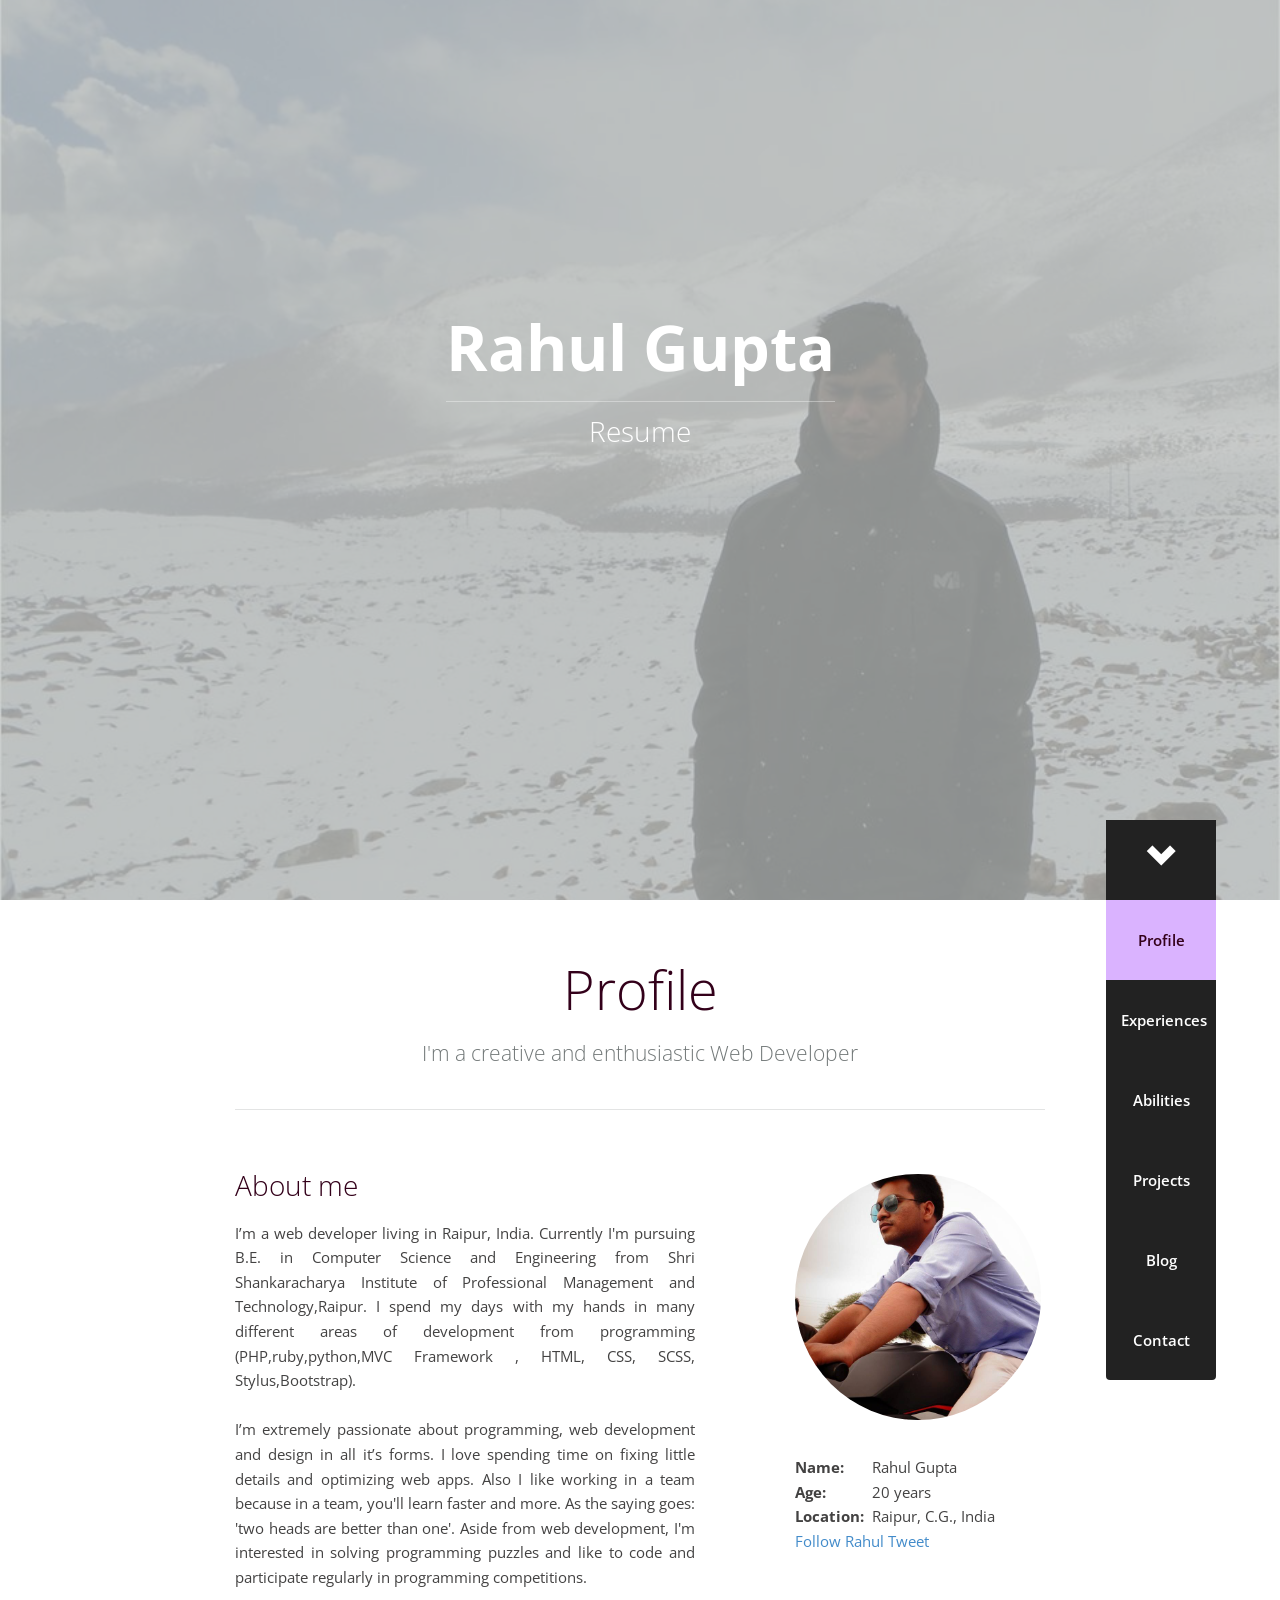
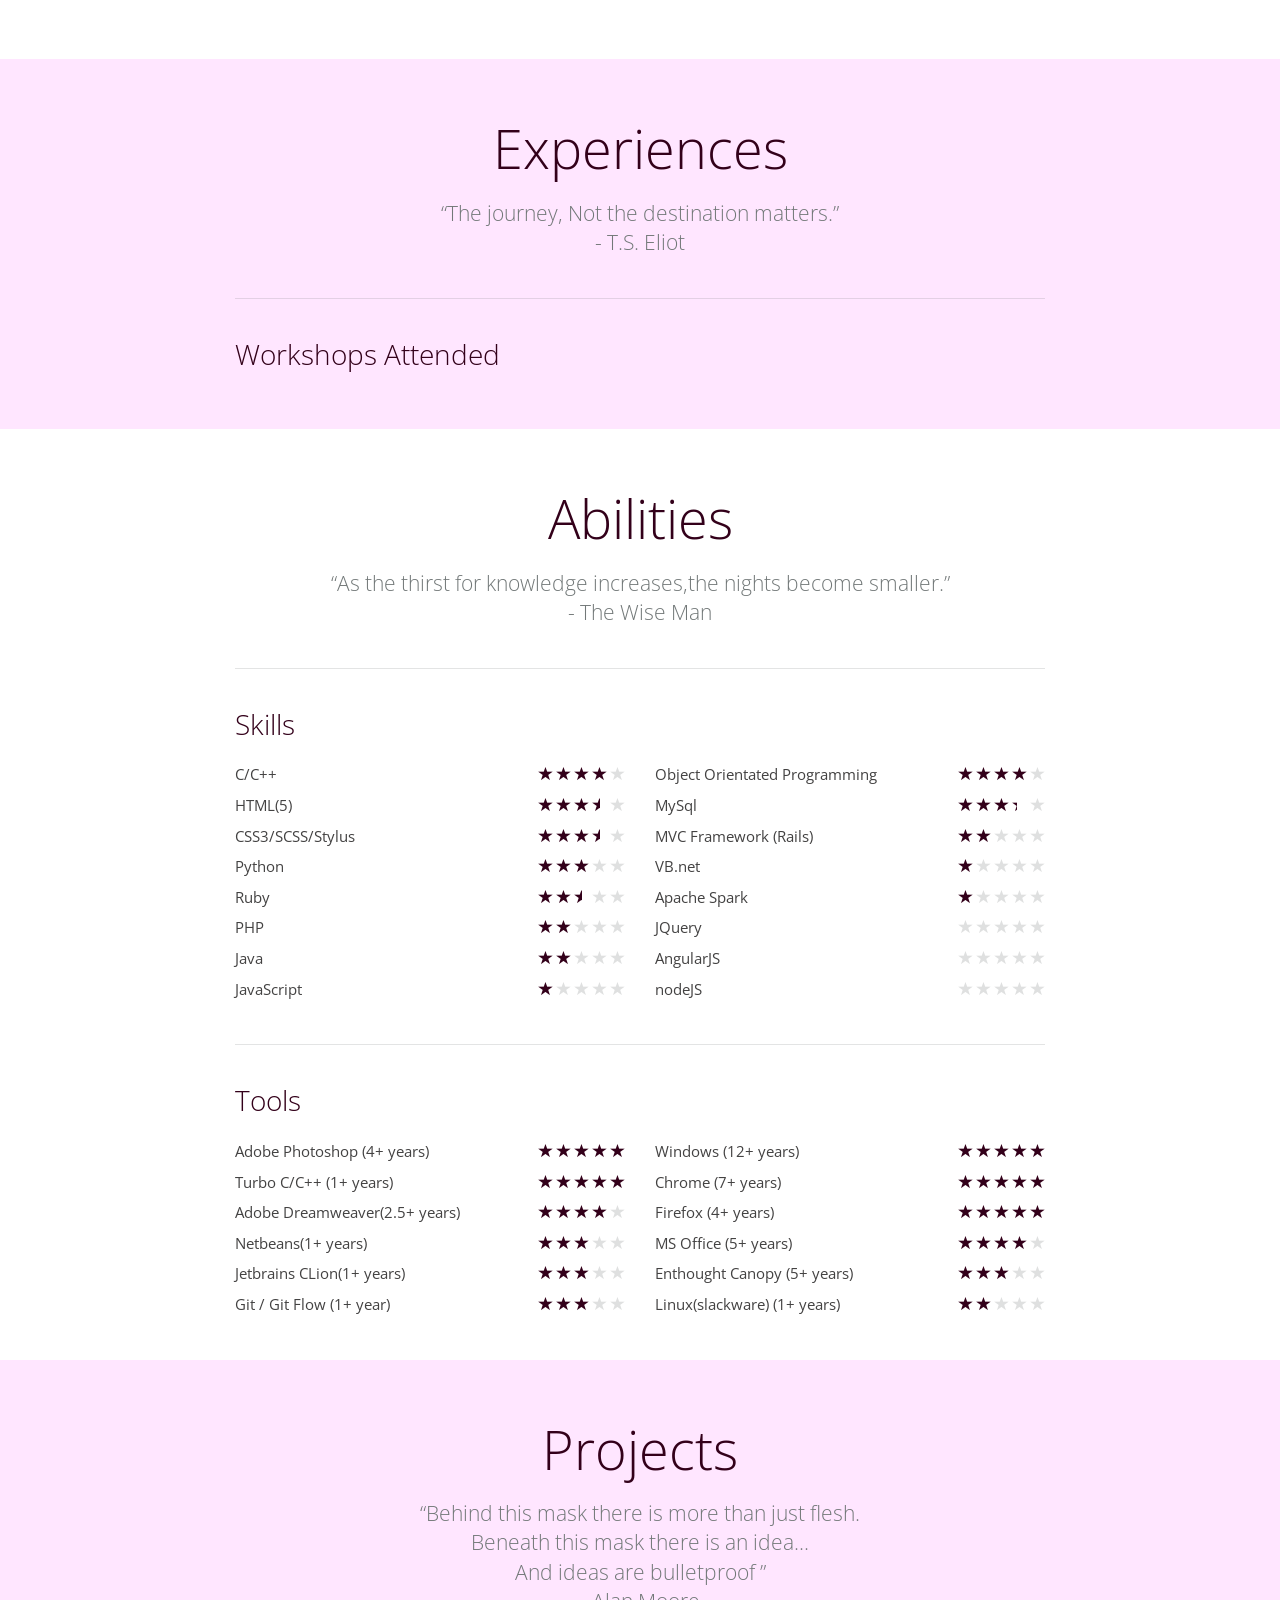
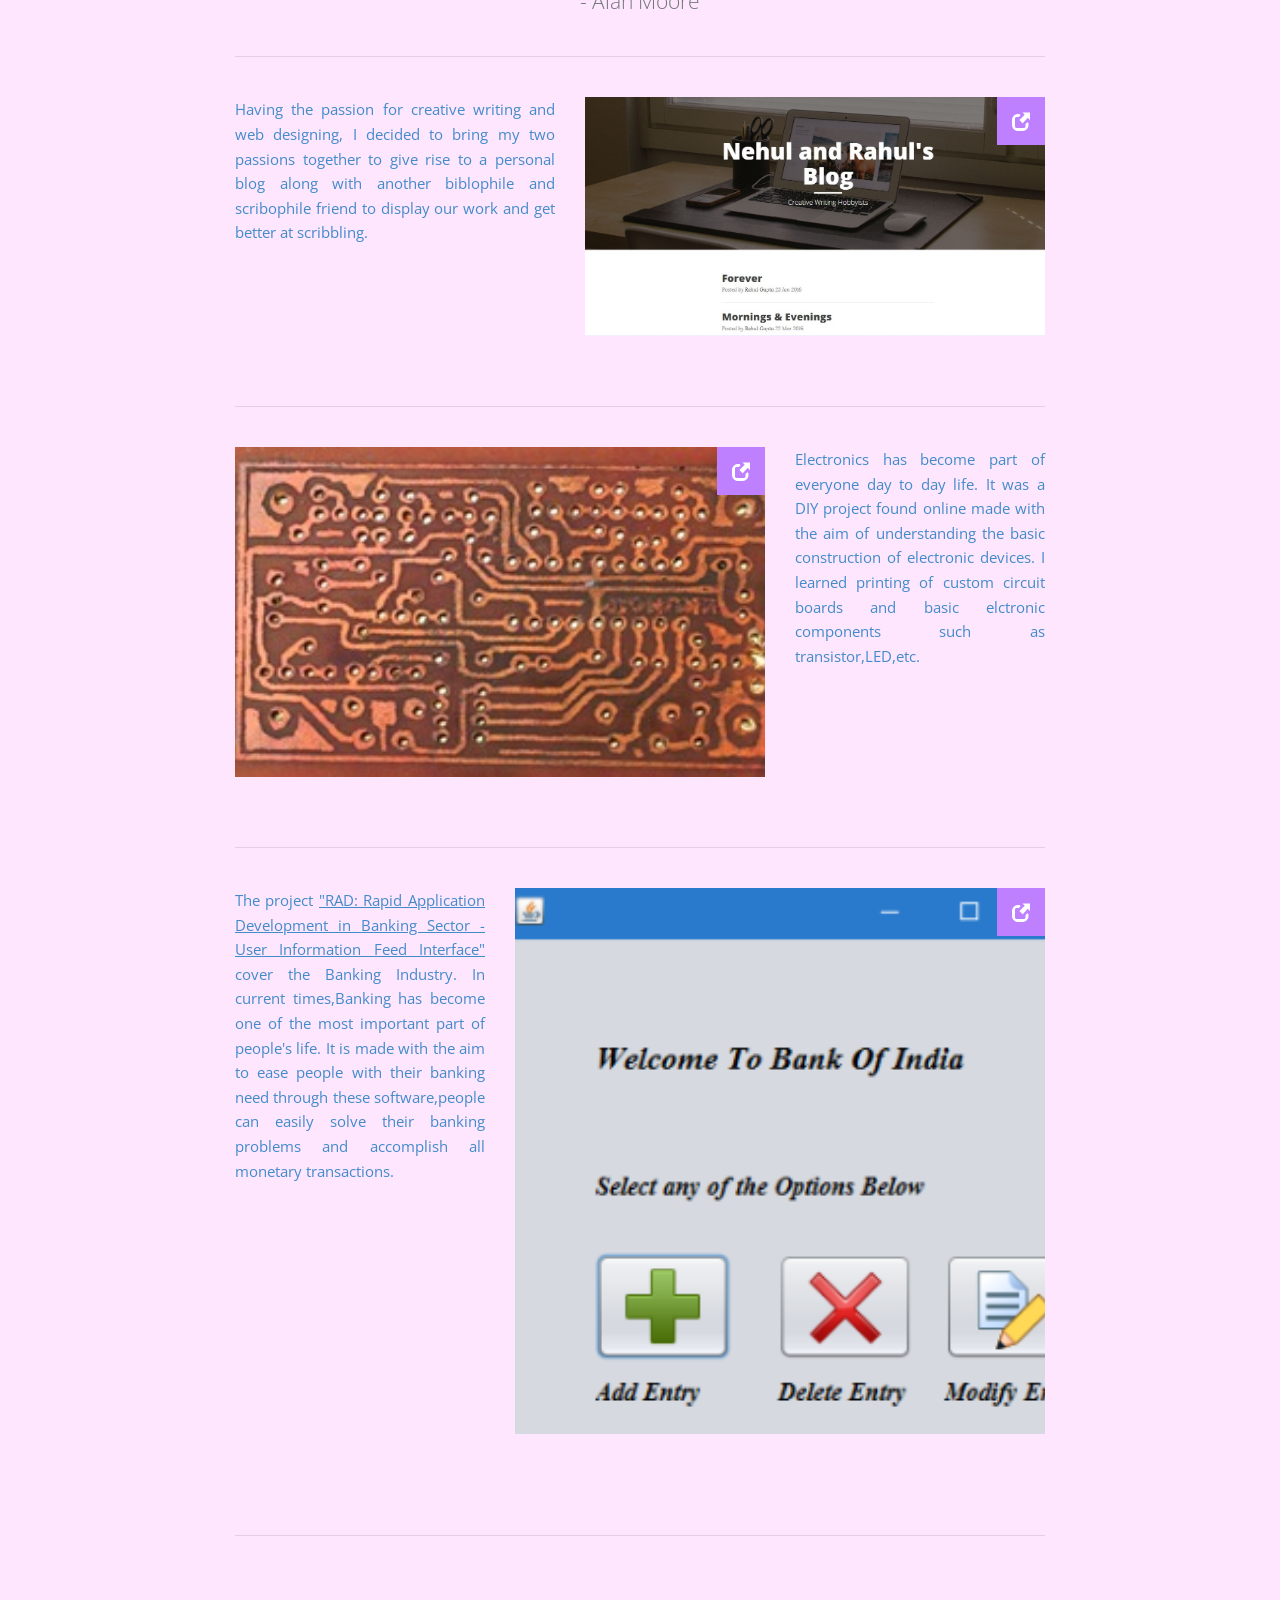
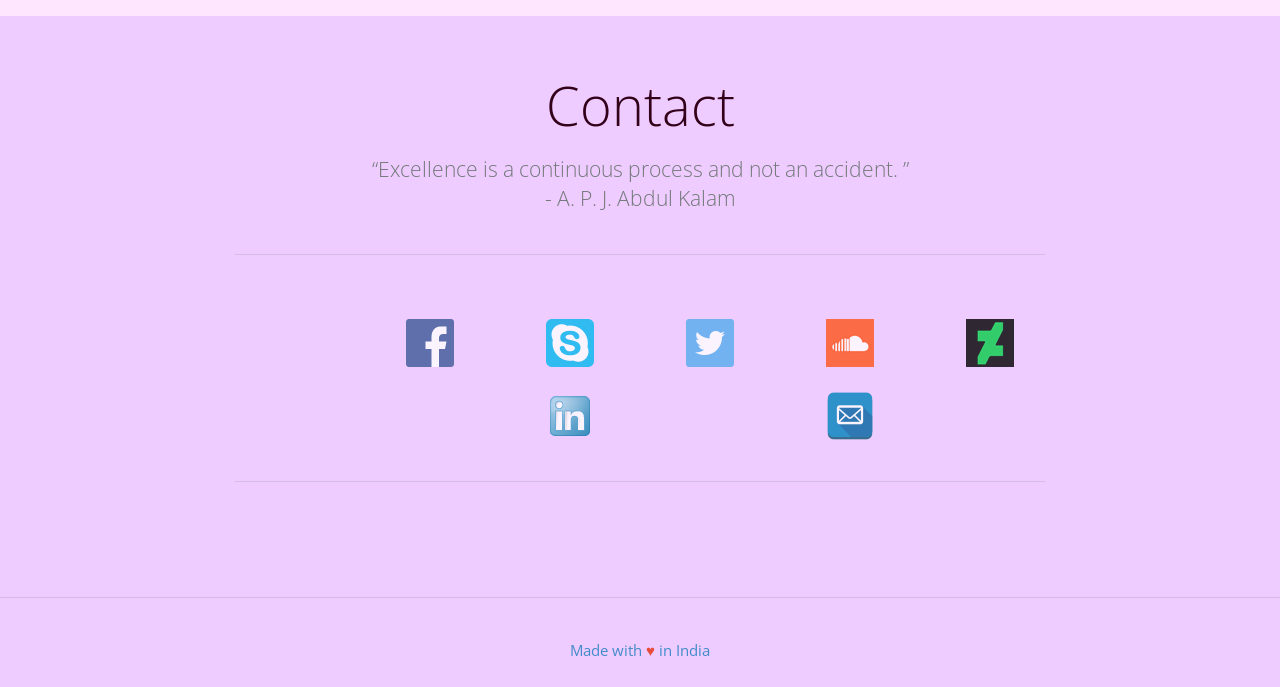
<file: index.html>
﻿
<!DOCTYPE html>
<html lang="en">
	<head>
		
		<meta http-equiv="content-type" content="text/html; charset=UTF-8" />
		<meta http-equiv="content-script-type" content="text/javascript" />
		<meta http-equiv="content-style-type" content="text/css" />
		<meta http-equiv="content-language" content="nl" />
		
		<meta name="viewport" content="width=device-width, initial-scale=1.0" />
		
		<meta name="author" content="Rahul Gupta" />
		<meta name="description" content="I am Rahul Gupta, a Web Developer having keen interest in software development. As a developer, I'm always interested in programming and having good problem solving and algorithmic skills." />
		<meta name="keywords" content="Rahul Gupta, Resume, Web developer, SSIPMT Raipur, PHP, JSP, MVC Framework, CodeIgniter, Mysql, JavaScript, Bootstrap, MaterializeCss, Algorithms, Data Structure, JQuery" />
		<meta name="robots" content="index, follow" />
		<meta name="revisit-after" content="14 days" />
			
		<title>Rahul Gupta | Web Developer | Resume</title>
		
		<!-- Bootstrap core CSS -->
		<link href="http://fonts.googleapis.com/css?family=Open+Sans:300,600,700" rel="stylesheet" type="text/css" />
		<link href="view/css/bootstrap.min.css" rel="stylesheet" />
		<link href="view/css/bootstrap.edit.css" rel="stylesheet" />
		<link href="view/style.css" rel="stylesheet" />
		
		<link rel="shortcut icon" href="view/images/rfavicon.jpg" type="image/jpeg" />
		<link rel="icon" href="view/images/Rahul.png" type="image/png" />

	</head>
	<body data-spy="scroll" data-target="#navbar-example">
	

	<!-- Google Analytics -->

	<script>
  (function(i,s,o,g,r,a,m){i['GoogleAnalyticsObject']=r;i[r]=i[r]||function(){
  (i[r].q=i[r].q||[]).push(arguments)},i[r].l=1*new Date();a=s.createElement(o),
  m=s.getElementsByTagName(o)[0];a.async=1;a.src=g;m.parentNode.insertBefore(a,m)
  })(window,document,'script','https://www.google-analytics.com/analytics.js','ga');

  ga('create', 'UA-80734576-2', 'auto');
  ga('send', 'pageview');

</script>

<div id="fb-root"></div>
<script>(function(d, s, id) {
  var js, fjs = d.getElementsByTagName(s)[0];
  if (d.getElementById(id)) return;
  js = d.createElement(s); js.id = id;
  js.src = "//connect.facebook.net/en_US/sdk.js#xfbml=1&version=v2.5";
  fjs.parentNode.insertBefore(js, fjs);
}(document, 'script', 'facebook-jssdk'));</script>	
			
		<div id="top" class="jumbotron">
			<div class="container">
				<h1>Rahul Gupta</h1>
				<p class="lead">Resume</p>
			</div>
			
			<div class="overlay"></div>
			
			<a href="#profile" class="scroll-down">	
				<span class="glyphicon glyphicon-chevron-down"></span>
			</a>
		</div>
		
		<nav class="navbar navbar-default" id="navbar-example" role="navigation">
			<!-- Brand and toggle get grouped for better mobile display -->
			<div class="navbar-header">
				<button type="button" class="navbar-toggle" data-toggle="collapse" data-target=".navbar-ex1-collapse">
					<span class="sr-only">Toggle navigation</span>
					<span class="icon-bar"></span>
					<span class="icon-bar"></span>
					<span class="icon-bar"></span>
				</button>
			</div>

			<!-- Collect the nav links, forms, and other content for toggling -->
			<div class="collapse navbar-collapse navbar-ex1-collapse">
				<ul class="nav navbar-nav">
					<li class="active"><a href="#profile">Profile</a></li>
					<li><a href="#experiences">Experiences</a></li>
					<li><a href="#abilities">Abilities</a></li>
					<li><a href="#projects">Projects</a></li>
					<li><a href="http://neorblog.in">Blog</a></li>
					<li><a href="#contact">Contact</a></li>
				</ul>
			</div><!-- /.navbar-collapse -->
		</nav>
		
		<div class="background-white">
			<div id="profile" class="container">
				<h2>Profile</h2>
<p class="lead">I'm a creative and enthusiastic Web Developer</p>

<hr />

<div class="row">
	<div class="col-md-7 col-sm-7 col-xs-12">
		<h3>About me</h3>
		<p class="text-justify">

			I’m a web developer living in Raipur, India. Currently I'm pursuing B.E. in Computer Science and Engineering from Shri Shankaracharya Institute of Professional Management and Technology,Raipur.
			I spend my days with my hands in many different areas of development from  programming (PHP,ruby,python,MVC Framework , HTML, CSS, SCSS, Stylus,Bootstrap).
			<br><br>
			I’m extremely passionate about programming, web development and design in all it’s forms.
			I love spending time on fixing little details and optimizing web apps.
			Also I like working in a team because in a team, you'll learn faster and more.
			As the saying goes: 'two heads are better than one'.
			Aside from web development, I'm interested in solving programming puzzles and like to code and participate regularly in programming competitions. 
		</p>
	</div>
	<div class="col-md-1 col-sm-1 col-xs-2">
	&nbsp;
	</div>
	<div class="col-md-4 col-sm-4 col-xs-8">
	<br>
		<img src="view/images/rahul1.jpg" class="img-circle" alt="Rahul Gupta" width="100%" height="220" />
		<br><br>

		<p>
		<table>
		<tr>
		<td>
		<strong>Name: </strong>
		</td>
		<td>
		Rahul Gupta
		</td>
		</tr>
		<tr>
		<td>
		<strong>Age: </strong>
		</td>
		<td>
		20 years
		</td>
		</tr>
		<tr>
		<td>
		<strong>Location: &nbsp;</strong>
		</td>
		<td>
		Raipur, C.G., India	
		</td>
		</tr>

		</table>

		<a href="https://twitter.com/vfXRahul" class="twitter-follow-button" data-show-count="false" data-size="large" data-show-screen-name="false" data-dnt="true">Follow Rahul</a>
<script>!function(d,s,id){var js,fjs=d.getElementsByTagName(s)[0],p=/^http:/.test(d.location)?'http':'https';if(!d.getElementById(id)){js=d.createElement(s);js.id=id;js.src=p+'://platform.twitter.com/widgets.js';fjs.parentNode.insertBefore(js,fjs);}}(document, 'script', 'twitter-wjs');</script>

<a href="https://twitter.com/share" class="twitter-share-button" data-via="mittalyash51" data-size="large">Tweet</a>
<script>!function(d,s,id){var js,fjs=d.getElementsByTagName(s)[0],p=/^http:/.test(d.location)?'http':'https';if(!d.getElementById(id)){js=d.createElement(s);js.id=id;js.src=p+'://platform.twitter.com/widgets.js';fjs.parentNode.insertBefore(js,fjs);}}(document, 'script', 'twitter-wjs');</script>
	<div class="fb-follow" data-href="https://www.facebook.com/neoRTLS" data-layout="standard" data-show-faces="true"></div>
	</div>
</div>			</div>	
		</div>	
		
		<div id="experiences" class="container">
			<h2>Experiences</h2>
<p class="lead">
	&ldquo;The journey, Not the destination matters.&rdquo;<br />- T.S. Eliot
</p>
<hr />

<h3>Workshops Attended</h3>
<p>

<div class="experiences">

</div>
		</div>
		
		<div class="background-white">
			<div id="abilities" class="container">
				<h2>Abilities</h2>
<p class="lead">
	&ldquo;As the thirst for knowledge increases,the nights become smaller.&rdquo;<br />- The Wise Man
</p>

<hr />

<h3>Skills</h3>

<div class="row">

		
	<div class="col-md-6">
		<ul class="no-bullets">
		
				
			<li>
				<span class="ability-title">C/C++</span>
				<span class="ability-score">
				
								
					<span class="glyphicon glyphicon-star filled"></span>
					
								
					<span class="glyphicon glyphicon-star filled"></span>
					
								
					<span class="glyphicon glyphicon-star filled"></span>
					
								
					<span class="glyphicon glyphicon-star filled"></span>
					
								
					<span class="glyphicon glyphicon-star"></span>
					
									
				</span>
			</li>

			<li>
				<span class="ability-title">HTML(5)</span>
				<span class="ability-score">


					<span class="glyphicon glyphicon-star filled"></span>


					<span class="glyphicon glyphicon-star filled"></span>


					<span class="glyphicon glyphicon-star filled"></span>


					<span class="glyphicon glyphicon-star filled half"></span>


					<span class="glyphicon glyphicon-star"></span>


				</span>
			</li>


			<li>
				<span class="ability-title">CSS3/SCSS/Stylus</span>
				<span class="ability-score">


					<span class="glyphicon glyphicon-star filled"></span>


					<span class="glyphicon glyphicon-star filled"></span>


					<span class="glyphicon glyphicon-star filled"></span>


					<span class="glyphicon glyphicon-star filled half"></span>


					<span class="glyphicon glyphicon-star"></span>


				</span>
			</li>
					
				
			<li>
				<span class="ability-title">Python</span>
				<span class="ability-score">
				
								
					<span class="glyphicon glyphicon-star filled"></span>
					
								
					<span class="glyphicon glyphicon-star filled"></span>
					
								
					<span class="glyphicon glyphicon-star filled"></span>
					
								
					<span class="glyphicon glyphicon-star"></span>
					
								
					<span class="glyphicon glyphicon-star"></span>
					
									
				</span>
			</li>
			
					
				

			
					

			
					
				
			<li>
				<span class="ability-title">Ruby</span>
				<span class="ability-score">
				
								
					<span class="glyphicon glyphicon-star filled"></span>
					
								
					<span class="glyphicon glyphicon-star filled"></span>
					
								
					<span class="glyphicon glyphicon-star filled half"></span>
					
								
					<span class="glyphicon glyphicon-star"></span>
					
								
					<span class="glyphicon glyphicon-star"></span>
					
									
				</span>
			</li>
			
					
				
			<li>
				<span class="ability-title">PHP</span>
				<span class="ability-score">
				
								
					<span class="glyphicon glyphicon-star filled"></span>
					
								
					<span class="glyphicon glyphicon-star filled"></span>
					
								
					<span class="glyphicon glyphicon-star"></span>
					
								
					<span class="glyphicon glyphicon-star"></span>
					
								
					<span class="glyphicon glyphicon-star"></span>
					
									
				</span>
			</li>
			<li>
				<span class="ability-title">Java</span>
				<span class="ability-score">
				
								
					<span class="glyphicon glyphicon-star filled"></span>
					
								
					<span class="glyphicon glyphicon-star filled"></span>
					
								
					<span class="glyphicon glyphicon-star"></span>
					
								
					<span class="glyphicon glyphicon-star"></span>
					
								
					<span class="glyphicon glyphicon-star"></span>
					
									
				</span>
			</li>
			
				
			
			<li>
				<span class="ability-title">JavaScript</span>
				<span class="ability-score">
				
								
					<span class="glyphicon glyphicon-star filled"></span>
					
								
					<span class="glyphicon glyphicon-star"></span>
					
								
					<span class="glyphicon glyphicon-star"></span>
					
								
					<span class="glyphicon glyphicon-star "></span>
					
								
					<span class="glyphicon glyphicon-star "></span>
					
									
				</span>
			</li>
			
				
			
			
		</ul>
	</div>
	<div class="col-md-6">
		<ul class="no-bullets">

			<li>
				<span class="ability-title">Object Orientated Programming</span>
				<span class="ability-score">


					<span class="glyphicon glyphicon-star filled"></span>


					<span class="glyphicon glyphicon-star filled"></span>


					<span class="glyphicon glyphicon-star filled"></span>


					<span class="glyphicon glyphicon-star filled"></span>


					<span class="glyphicon glyphicon-star "></span>


				</span>
			</li>

			<li>
				<span class="ability-title">MySql</span>
				<span class="ability-score">
				
								
					<span class="glyphicon glyphicon-star filled"></span>
					
								
					<span class="glyphicon glyphicon-star filled"></span>
					
								
					<span class="glyphicon glyphicon-star filled"></span>
					
								
					<span class="glyphicon glyphicon-star filled quarter"></span>
					
								
					<span class="glyphicon glyphicon-star "></span>
					
									
				</span>
			</li>

			<li>
				<span class="ability-title">MVC Framework (Rails)</span>
				<span class="ability-score">


					<span class="glyphicon glyphicon-star filled"></span>


					<span class="glyphicon glyphicon-star filled"></span>


					<span class="glyphicon glyphicon-star"></span>


					<span class="glyphicon glyphicon-star"></span>


					<span class="glyphicon glyphicon-star"></span>


				</span>
			</li>

			<li>
				<span class="ability-title">VB.net</span>
				<span class="ability-score">


					<span class="glyphicon glyphicon-star filled"></span>


					<span class="glyphicon glyphicon-star"></span>


					<span class="glyphicon glyphicon-star"></span>


					<span class="glyphicon glyphicon-star"></span>


					<span class="glyphicon glyphicon-star "></span>


				</span>
			</li>
					
				<li>
				<span class="ability-title">Apache Spark</span>
				<span class="ability-score">
				
								
					<span class="glyphicon glyphicon-star filled"></span>
					
								
					<span class="glyphicon glyphicon-star"></span>
					
								
					<span class="glyphicon glyphicon-star"></span>
					
								
					<span class="glyphicon glyphicon-star"></span>
					
								
					<span class="glyphicon glyphicon-star "></span>
					
									
				</span>
			</li>


			<li>
				<span class="ability-title">JQuery</span>
				<span class="ability-score">
				
								
					<span class="glyphicon glyphicon-star"></span>
					
								
					<span class="glyphicon glyphicon-star"></span>
					
								
					<span class="glyphicon glyphicon-star"></span>
					
								
					<span class="glyphicon glyphicon-star"></span>
					
								
					<span class="glyphicon glyphicon-star"></span>
					
									
				</span>
			</li>
			
				
			<li>
				<span class="ability-title">AngularJS</span>
				<span class="ability-score">
				
								
					<span class="glyphicon glyphicon-star "></span>
					
								
					<span class="glyphicon glyphicon-star "></span>
					
								
					<span class="glyphicon glyphicon-star "></span>
					
								
					<span class="glyphicon glyphicon-star "></span>
					
								
					<span class="glyphicon glyphicon-star "></span>
					
									
				</span>
			</li>
			
					
				
			<li>
				<span class="ability-title">nodeJS</span>
				<span class="ability-score">
				
								
					<span class="glyphicon glyphicon-star "></span>
					
								
					<span class="glyphicon glyphicon-star"></span>
					
								
					<span class="glyphicon glyphicon-star "></span>
					
								
					<span class="glyphicon glyphicon-star "></span>
					
								
					<span class="glyphicon glyphicon-star "></span>
					
									
				</span>
			</li>
			
					
				
		</ul>
	</div>
	
		
</div>
<hr />

<h3>Tools</h3>

<div class="row">
		
	<div class="col-md-6">
		<ul class="no-bullets">
		
				
			<li>
				<span class="ability-title">Adobe Photoshop (4+ years)</span>
				<span class="ability-score">
				
								
					<span class="glyphicon glyphicon-star filled"></span>
					
								
					<span class="glyphicon glyphicon-star filled"></span>
					
								
					<span class="glyphicon glyphicon-star filled"></span>
					
								
					<span class="glyphicon glyphicon-star filled"></span>
					
								
					<span class="glyphicon glyphicon-star filled"></span>
					
									
				</span>
			</li>
			
			<li>
				<span class="ability-title">Turbo C/C++ (1+ years)</span>
				<span class="ability-score">
				
								
					<span class="glyphicon glyphicon-star filled"></span>
					
								
					<span class="glyphicon glyphicon-star filled"></span>
					
								
					<span class="glyphicon glyphicon-star filled"></span>
					
								
					<span class="glyphicon glyphicon-star filled"></span>
					
								
					<span class="glyphicon glyphicon-star filled"></span>
					
									
				</span>
			</li>
				
			<li>
				<span class="ability-title">Adobe Dreamweaver(2.5+ years)</span>
				<span class="ability-score">
				
								
					<span class="glyphicon glyphicon-star filled"></span>
					
								
					<span class="glyphicon glyphicon-star filled"></span>
					
								
					<span class="glyphicon glyphicon-star filled"></span>
					
								
					<span class="glyphicon glyphicon-star filled"></span>
					
								
					<span class="glyphicon glyphicon-star "></span>
					
									
				</span>
			</li>
				
			<li>
				<span class="ability-title">Netbeans(1+ years)</span>
				<span class="ability-score">
				
								
					<span class="glyphicon glyphicon-star filled"></span>
					
								
					<span class="glyphicon glyphicon-star filled"></span>
					
								
					<span class="glyphicon glyphicon-star filled"></span>
					
								
					<span class="glyphicon glyphicon-star"></span>
					
								
					<span class="glyphicon glyphicon-star"></span>
					
									
				</span>
			</li>
					
			<li>
				<span class="ability-title">Jetbrains CLion(1+ years)</span>
				<span class="ability-score">
				
								
					<span class="glyphicon glyphicon-star filled"></span>
					
								
					<span class="glyphicon glyphicon-star filled"></span>
					
								
					<span class="glyphicon glyphicon-star filled"></span>
					
								
					<span class="glyphicon glyphicon-star"></span>
					
								
					<span class="glyphicon glyphicon-star"></span>
									
				</span>
			</li>
			
			
			<li>
				<span class="ability-title">Git / Git Flow (1+ year)</span>
				<span class="ability-score">
				
								
					<span class="glyphicon glyphicon-star filled"></span>
					
								
					<span class="glyphicon glyphicon-star filled"></span>
					
								
					<span class="glyphicon glyphicon-star filled"></span>
					
								
					<span class="glyphicon glyphicon-star"></span>
					
								
					<span class="glyphicon glyphicon-star "></span>
					
									
				</span>
			</li>
			
		</ul>
	</div>
	<div class="col-md-6">
		<ul class="no-bullets">
		
		    	
			<li>
				<span class="ability-title">Windows (12+ years)</span>
				<span class="ability-score">
				
								
					<span class="glyphicon glyphicon-star filled"></span>
					
								
					<span class="glyphicon glyphicon-star filled"></span>
					
								
					<span class="glyphicon glyphicon-star filled"></span>
					
								
					<span class="glyphicon glyphicon-star filled"></span>
					
								
					<span class="glyphicon glyphicon-star filled"></span>
					
									
				</span>
			</li>
					

			
				
			<li>
				<span class="ability-title">Chrome (7+ years)</span>
				<span class="ability-score">
				
								
					<span class="glyphicon glyphicon-star filled"></span>
					
								
					<span class="glyphicon glyphicon-star filled"></span>
					
								
					<span class="glyphicon glyphicon-star filled"></span>
					
								
					<span class="glyphicon glyphicon-star filled"></span>
					
								
					<span class="glyphicon glyphicon-star filled"></span>
					
									
				</span>
			</li>
			
								
				
			<li>
				<span class="ability-title">Firefox (4+ years)</span>
				<span class="ability-score">
				
								
					<span class="glyphicon glyphicon-star filled"></span>
					
								
					<span class="glyphicon glyphicon-star filled"></span>
					
								
					<span class="glyphicon glyphicon-star filled"></span>
					
								
					<span class="glyphicon glyphicon-star filled"></span>
					
								
					<span class="glyphicon glyphicon-star filled"></span>
					
									
				</span>
			</li>

			<li>
				<span class="ability-title">MS Office (5+ years)</span>
				<span class="ability-score">
				
								
					<span class="glyphicon glyphicon-star filled"></span>
					
								
					<span class="glyphicon glyphicon-star filled"></span>
					
								
					<span class="glyphicon glyphicon-star filled"></span>
					
								
					<span class="glyphicon glyphicon-star filled"></span>
					
								
					<span class="glyphicon glyphicon-star"></span>
					
									
				</span>
			</li>

			<li>
				<span class="ability-title">Enthought Canopy (5+ years)</span>
				<span class="ability-score">


					<span class="glyphicon glyphicon-star filled"></span>


					<span class="glyphicon glyphicon-star filled"></span>


					<span class="glyphicon glyphicon-star filled"></span>


					<span class="glyphicon glyphicon-star "></span>


					<span class="glyphicon glyphicon-star "></span>


				</span>
			</li>
			<li>
				<span class="ability-title">Linux(slackware) (1+ years)</span>
				<span class="ability-score">
				
								
					<span class="glyphicon glyphicon-star filled"></span>
					
								
					<span class="glyphicon glyphicon-star filled"></span>
					
								
					<span class="glyphicon glyphicon-star "></span>
					
								
					<span class="glyphicon glyphicon-star"></span>
					
								
					<span class="glyphicon glyphicon-star"></span>
					
									
				</span>
			</li>
								
		</ul>
	</div>
	
	</div>
	</div>
</div>
		
				
		<div id="projects" class="container">
			<h2>Projects</h2>
<p class="lead">
	&ldquo;Behind this mask there is more than just flesh.<br />Beneath this mask there is an idea...<br />And ideas are bulletproof &rdquo;<br />- Alan Moore
</p>

            <hr/>

            <div class="row">
				<a href="#" target="_blank">
					<div class="col-md-5 col-sm-12 col-xs-12 text-justify">
						Having the passion for creative writing and web designing, I decided to bring my two passions together to
						give rise to a personal blog along with another biblophile and scribophile friend to display our work and 
						get better at scribbling.
						
					</div>
				</a>
			<div class="col-md-7 col-sm-12 col-xs-12">
			
			<figure class="effect">
			<img src="view/images/projects/Blog/1.jpg" alt="Blog" />
			
			<figcaption>
				<h3>v-Rites</h3>
				<p>v-Rites, a personal Blog</p>
				<br>
				<p><strong>Tags:</strong> <br />Creativity, Literature, Hobby</p>
				<a href="http://neorblog.in" target="_blank">View more</a>
				<span class="icon">
					<span class="glyphicon glyphicon-new-window"></span>
				</span>
			</figcaption> 
		</figure>
	</div>	
</div>
<hr />
            <div class="row">
                <div class="col-md-8 col-sm-12 col-xs-12">
                    <figure class="effect">
                        <img class="mySlides2" src="view/images/projects/Binarycounter/1.jpg" alt="binarycounter" height="contain" width="contain" />
                        <img class="mySlides2" src="view/images/projects/Binarycounter/2.jpg" alt="binarycounter" height="contain" width="contain" />
                        <img class="mySlides2" src="view/images/projects/Binarycounter/3.jpg" alt="binarycounter" height="contain" width="contain" />
                        <script type="text/javascript" src="view/js/slide.js"></script>
                        <figcaption>
                            <h3>Binary counter</h3>
                            <p>Binary Counter,a DIY basic mini project </p>
                            <br><br><br>
                            <p><strong>Tags:</strong> <br />Transistors,Resistors,LED,etc..</p>
                            <a href="#" target="_blank">View more</a>
                            <span class="icon">
					            <span class="glyphicon glyphicon-new-window">
                                    <a href="http://www.instructables.com/id/Portable-Led-Game-System/" />
                                </span>
				            </span>
                        </figcaption>
                    </figure>
                </div>
                <a href="#" target="_blank">
                <div class="col-md-4 col-sm-12 col-xs-12 text-justify">
	
                Electronics has become part of everyone day to day life.
                It was a DIY project found online made with the aim of understanding the basic construction of electronic devices.
			I learned printing of custom circuit boards and basic elctronic components such as transistor,LED,etc.
                </div>
                </a>
                </div>
                <hr />

            <div class="row">
                <a href="#" target="_blank">
                    <div class="col-md-4 col-sm-12 col-xs-12 text-justify">
                        The project <u>"RAD: Rapid Application Development in Banking Sector - User Information Feed Interface"</u> cover the Banking Industry.

                        In current times,Banking has become one of the most important part of people's life.

                        It is made with the aim to ease people with their banking need through these software,people can easily solve their banking problems and accomplish all monetary transactions.
                    </div>
                </a>

                <div class="col-md-8 col-sm-12 col-xs-12 ">
                    <figure class="effect">
                        <img class="mySlides1" src="view/images/projects/javaRAD/1.png" alt="Bankers" height="cover" width="cover" />
                        <img class="mySlides1" src="view/images/projects/javaRAD/2.png" alt="Bankers" height="cover" width="cover"  />
                        <img class="mySlides1" src="view/images/projects/javaRAD/3.png" alt="Bankers" height="cover" width="cover"  />
                        <img class="mySlides1" src="view/images/projects/javaRAD/4.png" alt="Bankers" height="cover" width="cover"  />
                        <img class="mySlides1" src="view/images/projects/javaRAD/5.png" alt="Bankers" height="cover" width="cover"  />
                        <img class="mySlides1" src="view/images/projects/javaRAD/6.png" alt="Bankers" height="cover" width="cover"  />
                        <script type="text/javascript" src="view/js/slide.js"></script>
                        <figcaption>
                            <h3>Bankers</h3>
                            <p>Bankers, a User Information Interface </p>
                            <br><br><br>
                            <p><strong>Tags:</strong> <br />Development, Java, MySQL</p>
                            <a href="#" target="_blank">View more</a>
				            <span class="icon">
					           <span class="glyphicon glyphicon-new-window"></span>
							</span>
                        </figcaption>
                    </figure>
                </div>
            </div>

<div class="row">
	<div class="col-md-7 col-sm-12 col-xs-12">

	</div>	
	<a href="#" target="_blank">
	<div class="col-md-5 col-sm-12 col-xs-12 text-justify">

	</div>
	</a>
</div>
<hr/>
	
		</div>
		
		<div class="background-gray">
			<div id="contact" class="container">
				<h2>Contact</h2>
<p class="lead">
	&ldquo;Excellence is a continuous process and not an accident. &rdquo;<br />- A. P. J. Abdul Kalam
</p>
<hr/>
<br>
<center>
<div class="row">
    <div class="col-md-2  col-xs-2 col-sm-2">
	   &nbsp;
	</div>
		<div class="col-md-2  col-xs-2 col-sm-2">
			<a href="https://www.facebook.com/neoRTLS" target="_blank">
				<img src="view/images/facebook.png" alt="Facebook" />			
			</a>
	    </div>
	    <div class="col-md-2 col-xs-2  col-sm-2">
			<a href="skype:rahulraipur007?call" target="_blank">
				<img src="view/images/skype.png" alt="Skype" />
			</a>
	    </div>
		<div class="col-md-2 col-xs-2  col-sm-2">
			<a href="https://twitter.com/vfX">
				<img src="view/images/twitter.png" alt="Twitter" />
			</a>
		</div>
	 	<div class="col-md-2 col-xs-2  col-sm-2">
			<a href="https://soundcloud.com/rahuliscool/tracks" target="_blank">
					<img src="view/images/soundcloud.png" alt="SoundCloud" />
			</a>
	 	</div>
		<div class="col-md-2  col-xs-2 col-sm-2">
		<a href="http://rahul007i.deviantart.com/gallery/" target="_blank">
			<img src="view/images/deviant.jpg" alt="DeivantArt" />
		</a>
	</div>
</div>
<br>
<div class="row">
	<div class="col-md-2  col-xs-2 col-sm-2">
		&nbsp;
	</div>
	<div class="col-md-2 col-xs-2  col-sm-2">
		&nbsp;
	</div>
	<div class="col-md-2  col-xs-2 col-sm-2">
			<a href="https://www.linkedin.com/in/neortls007i" target="_blank">
					<img src="view/images/linkedin.png" alt="Linkedin" />		
			</a>
	</div>
	<div class="col-md-2  col-xs-2 col-sm-2">
		&nbsp;
	</div>
	<div class="col-md-2 col-xs-2  col-sm-2">
		<a href="mailto:rahulraipur007@gmail.com">
			<img src="view/images/mail.png" alt="Mail" />
		</a>
	</div>
	<div class="col-md-2  col-xs-2 col-sm-2">
	&nbsp;
	</div>
	<div class="col-md-2 col-xs-2  col-sm-2">
	&nbsp;
	</div>
</div>
</center>
<hr />
<br>
</div>
<hr />
<center>
	<a href="http://madewithlove.org.in" target="_blank">Made with <span style="color: #e74c3c">&hearts;</span> in India</a>
	<br><br>
</center>			</div>		
		<!-- Bootstrap core JavaScript -->
		<script type="text/javascript" src="view/js/query.min.js"></script>
		<script type="text/javascript" src="view/js/script.js"></script>
		<script type="text/javascript" src="view/js/bootstrap.min.js"></script>

	</body>
</html>
</file>
<file: view/style.css>
html, body { color: #434242; font-family: 'Open Sans', sans-serif !important; height: 100%; }
body { background: #FFE6FF; font-size: 15px; line-height: 1.64; }

h1, h2, h3, h4, h5, h6, .h1, .h2, .h3, .h4, .h5, .h6, strong, b { font-family: 'Open Sans', sans-serif !important; margin-bottom: 20px; }
h1,h4 { font-weight: 700; margin-bottom: 10px; }
h2,h3 { font-weight: 300; color: #33001A; }
h2 { font-size: 54px; text-align: center; }
h3 { font-size: 28px; }

p.lead { text-align: center; color: #727878; }
p.lead a { color: #FFFFFF; text-decoration: underline; }
p.lead a:hover { text-decoration: none; }
ul.no-bullets { list-style-type: none; margin: 0; padding: 0; }
hr { margin: 40px 0; border-color: #727878; opacity: 0.2; filter:alpha(opacity=20); }

.icon { display: inline-block; background: url(images/sm_icon_sprite.png) no-repeat; height: 32px; width: 32px; }
.icon.icon-twitter { background-position: 0 0; }
.icon.icon-linkedin { background-position: 0 -32px; }
.icon.icon-skype { background-position: 0 -64px; }
.icon.icon-email { background-position: 0 -96px; }

.jumbotron {
	background: no-repeat center fixed url(images/background1.jpg);
/*
	-webkit-background-size: 100%; 
    -moz-background-size: 100%; 
    -o-background-size: 100%; 
    background-size: 100%; 
*/
	-webkit-background-size: cover;
	-moz-background-size: cover;
	-o-background-size: cover;
	background-size: cover;
    height: 100%;

	-ms-filter: "progid:DXImageTransform.Microsoft.AlphaImageLoader(src='images/background1.jpg', sizingMethod='scale')";
	filter: progid:DXImageTransform.Microsoft.AlphaImageLoader(src='images/background1.jpg', sizingMethod=scale);
	
	margin-bottom: 0;
	padding: 0;
}  

.jumbotron .overlay { background-color: #bdc1c1; position: absolute; top: 0; bottom: 0; left: 0; right: 0; opacity: 0.75; filter:alpha(opacity=75); z-index: 2; }

.jumbotron .container { position: relative; top: 28%; z-index: 4; text-align: center; }
.jumbotron .container > * { text-align: center; color: #FFFFFF; }
.jumbotron .container h1 { padding-bottom: 20px; border-bottom: 1px solid #FFFFFF; border-bottom-color: rgba(255,255,255,0.35); display: inline-block; }
.jumbotron .container .lead { font-size: 28px; }
.jumbotron .scroll-down { height: 80px; width: 110px; display: block; position: absolute; bottom: 0; right: 5%; background-color: #222222; text-align: center; z-index: 6; }
.jumbotron .scroll-down .glyphicon { 
	color: #FFFFFF; 
	font-size: 30px; 
	padding-right: 2px; 
	padding-top: 20px; 
	
	animation-name: wiggle;
	animation-duration: 1.2s;
	animation-timing-function: linear;
	animation-iteration-count: infinite;
	animation-direction: normal;
}
.jumbotron .scroll-down:hover .glyphicon { padding-top: 25px; }

.navbar  { border: 0; background-color: #222222; position: absolute; top: 100%; right: 5%; width: 110px; z-index: 999; }
.navbar .navbar-collapse { padding: 0; max-height: none; }
.navbar .navbar-nav { float: none; }
.navbar-nav { margin: 0; }
.navbar .nav > li { display: block; float: none; height: 80px; } 
.navbar .nav > li a { display: block;  height: 80px; text-align: center; padding-top: 30px; font-weight: 600; color: #FFFFFF; }
.navbar .nav > li a:hover, .navbar .nav > li a:focus { color: #999999; }
.navbar-default .navbar-nav > .active > a, .navbar-default .navbar-nav > .active > a:hover, .navbar-default .navbar-nav > .active > a:focus { background: #dab3ff; color: #33001A; }
.navbar-default .navbar-toggle:hover .icon-bar,
.navbar-default .navbar-toggle:focus .icon-bar { background: #222222; }

.fixed .navbar  { position: fixed; top: 60px; }

.background-white { background: #FFFFFF; }
.background-gray { background: #eeccff; }
.container { max-width: 1280px; padding: 40px 180px; }

#profile .row > div { margin-bottom: 20px; }
#profile .row > div img { width: 100%; max-width: 246px; height:auto
; }
	
#experiences .experience { margin-bottom: 20px; }
#experiences .experience p > strong { display: block; padding-top: 8px; margin-bottom: 10px; }
#experiences .experience .experience-details { display: block; margin-top: 6px; }
#experiences .experience .experience-details * { color: #1a000d }
#experiences .experience .experience-details .seperator { color: #BCBCBC; }

#abilities ul > li { min-height: 30px; padding: 3px 0; }
#abilities ul > li:hover { background: #F2F2F2; }
#abilities ul > li .ability-title { display: inline-block; width: 60%; }
#abilities ul > li .ability-score { float: right; }
#abilities ul > li .ability-score .glyphicon { 
	color: #DFE0E0; 
	font-size: 14px; 
	 
	-webkit-transition: all 0.3s;
    -moz-transition: all 0.3s;
    -o-transition: all 0.3s;
    transition: all 0.3s;
}
#abilities ul > li .ability-score .glyphicon.filled { color: #33001A; }

#abilities ul > li:hover .ability-score .glyphicon { margin-left: 2px; } 

#interests .left { float: left; }
#interests .right { float: right; }
#interests img { width: 80%; height: auto; }
#interests .right img { float: right; }
#interests .interest-content { padding: 40px 0; }

#interests .row:hover .left img {
	-webkit-transform: rotate(-12deg);
	-moz-transform: rotate(-12deg);
	-ms-transform: rotate(-12deg);
	-o-transform: rotate(-12deg);
}

#interests .row:hover .right img {
	-webkit-transform: rotate(12deg);
	-moz-transform: rotate(12deg);
	-ms-transform: rotate(12deg);
	-o-transform: rotate(12deg);
}

/* #projects .row { margin: 0px; } // bootstrap 3.1- hack */
#projects .row > div { margin-bottom: 30px; }
#projects figure { position: relative; overflow:hidden; }
#projects figure h3 { color: #FFF; font-weight: 600; margin-bottom: 5px; }
#projects figure p > strong { width: 60px; display: inline-block; margin: 0; }
#projects figure img { width: 110%; }
#projects figure figcaption {
    padding: 20px 30px;
    position: absolute;
    top: 0;
    left: 0;
    height: 100%;
    width: 100%;
}
#projects figure a {
	z-index: 1000;
	text-indent: 200%;
	white-space: nowrap;
	font-size: 0;
	opacity: 0;
    position: absolute;
    top: 0;
    left: 0;
    height: 100%;
    width: 100%;
}
#projects figure .icon { 
	background: #bf80ff;
	position: absolute;
	top: 0;
	right: 0;
	width: 48px;
	height: 48px;
}
#projects figure .icon span {
	font-size: 18px;
	line-height: 18px;
	padding: 15px;
}

#contact { padding-bottom: 10px; }
#contact h2, #contact .row * { color: #33001A; }
#contact a { opacity: .8; filter:alpha(opacity=80);  }
#contact a:hover { opacity: 1; filter:alpha(opacity=100); text-decoration: none; }

@media (max-width: 1200px) { 
	#interests .interest-content { padding: 20px 0; }
}

@media (max-width: 767px) { 
	.jumbotron:before {
		bottom: 100px;
		left: 20px;
		right: 20px;
		top: 20px;		
	}
	.jumbotron .container { top: 20%; padding-top: 0; }
	.jumbotron .scroll-down { width: 100%; right: 0; }
	
	.navbar  { left: 0; width: 100%; }
	.navbar .nav > li { height: 60px; }
	.navbar .nav > li a { height: 60px; text-align: center; padding-top: 20px; font-weight: 600; color: #FFFFFF; }
	
	.fixed .navbar { top: 0; }
	
	.container { padding: 60px 20px; min-width: 280px; }
	.hidden-phone { display: none; }
	
	#profile .row * { text-align: center; }
	
	#experiences .experience .experience-details > span { display: block; margin-bottom: 6px; }
	#experiences .experience .experience-details .seperator { display: none; }
	
	#interests .left { float: none; }
	#interests .right { float: none; }
	
	#interests > * { text-align: center; }
	#interests img { width: 50%; height: auto; float: none !important; } 
	#interests .interest-content { padding: 20px 0; }
	
	#contact { padding-bottom: 60px; }
	#contact a .icon { float: left; margin-right: 10px; }
}    

@media only screen and (orientation: portrait) and (max-width: 767px)  {
    .jumbotron {
      -webkit-background-size: auto 150%;
      background-attachment: scroll;
    }
}
@media only screen and (orientation: landscape) and (max-width: 767px)  {

    .jumbotron {
      -webkit-background-size: 150% auto;
      background-attachment: scroll;
    }
	
	.jumbotron .lead { display: none; }
}

@keyframes wiggle {
	0% {
		padding-top: 20px;
	}

	50% {
		padding-top: 28px;
	}

	100% {
		padding-top: 20px;
	}
}


/*---------------*/
/***** EFFECT *****/
/*---------------*/

figure.effect {
	background: #AA99ff;
	color: #FFF;
}

figure.effect img {
	width: -webkit-calc(100% + 20px);
	width: calc(100% + 20px);
	-webkit-transition: opacity 0.35s, -webkit-transform 0.35s;
	transition: opacity 0.35s, transform 0.35s;
	-webkit-transform: translate3d(-10px,0,0);
	transform: translate3d(-10px,0,0);
	-webkit-backface-visibility: hidden;
	backface-visibility: hidden;
}

figure.effect:hover img {
	opacity: 0.2;
	-webkit-transform: translate3d(0,0,0);
	transform: translate3d(0,0,0);
}

figure.effect figcaption {
	text-align: left;
}

figure.effect h3 {
	position: relative;
	overflow: hidden;
	padding-bottom: 20px;
	opacity: 0;
	-webkit-transition: opacity 0.35s, -webkit-transform 0.35s;
	transition: opacity 0.35s, transform 0.35s;
}

figure.effect:hover h3 {
	opacity: 1;
}

figure.effect h3::after {
	position: absolute;
	bottom: 0;
	left: 0;
	width: 100%;
	height: 2px;
	background: #fff;
	content: '';
	-webkit-transition: -webkit-transform 0.35s;
	transition: transform 0.35s;
	-webkit-transform: translate3d(-100%,0,0);
	transform: translate3d(-100%,0,0);
}

figure.effect:hover h3::after {
	-webkit-transform: translate3d(0,0,0);
	transform: translate3d(0,0,0);
}

figure.effect p {
	padding-top: 10px;
	opacity: 0;
	-webkit-transition: opacity 0.35s, -webkit-transform 0.35s;
	transition: opacity 0.35s, transform 0.35s;
	-webkit-transform: translate3d(100%,0,0);
	transform: translate3d(100%,0,0);
}

figure.effect:hover p {
	opacity: 1;
	-webkit-transform: translate3d(0,0,0);
	transform: translate3d(0,0,0);
}
</file>
